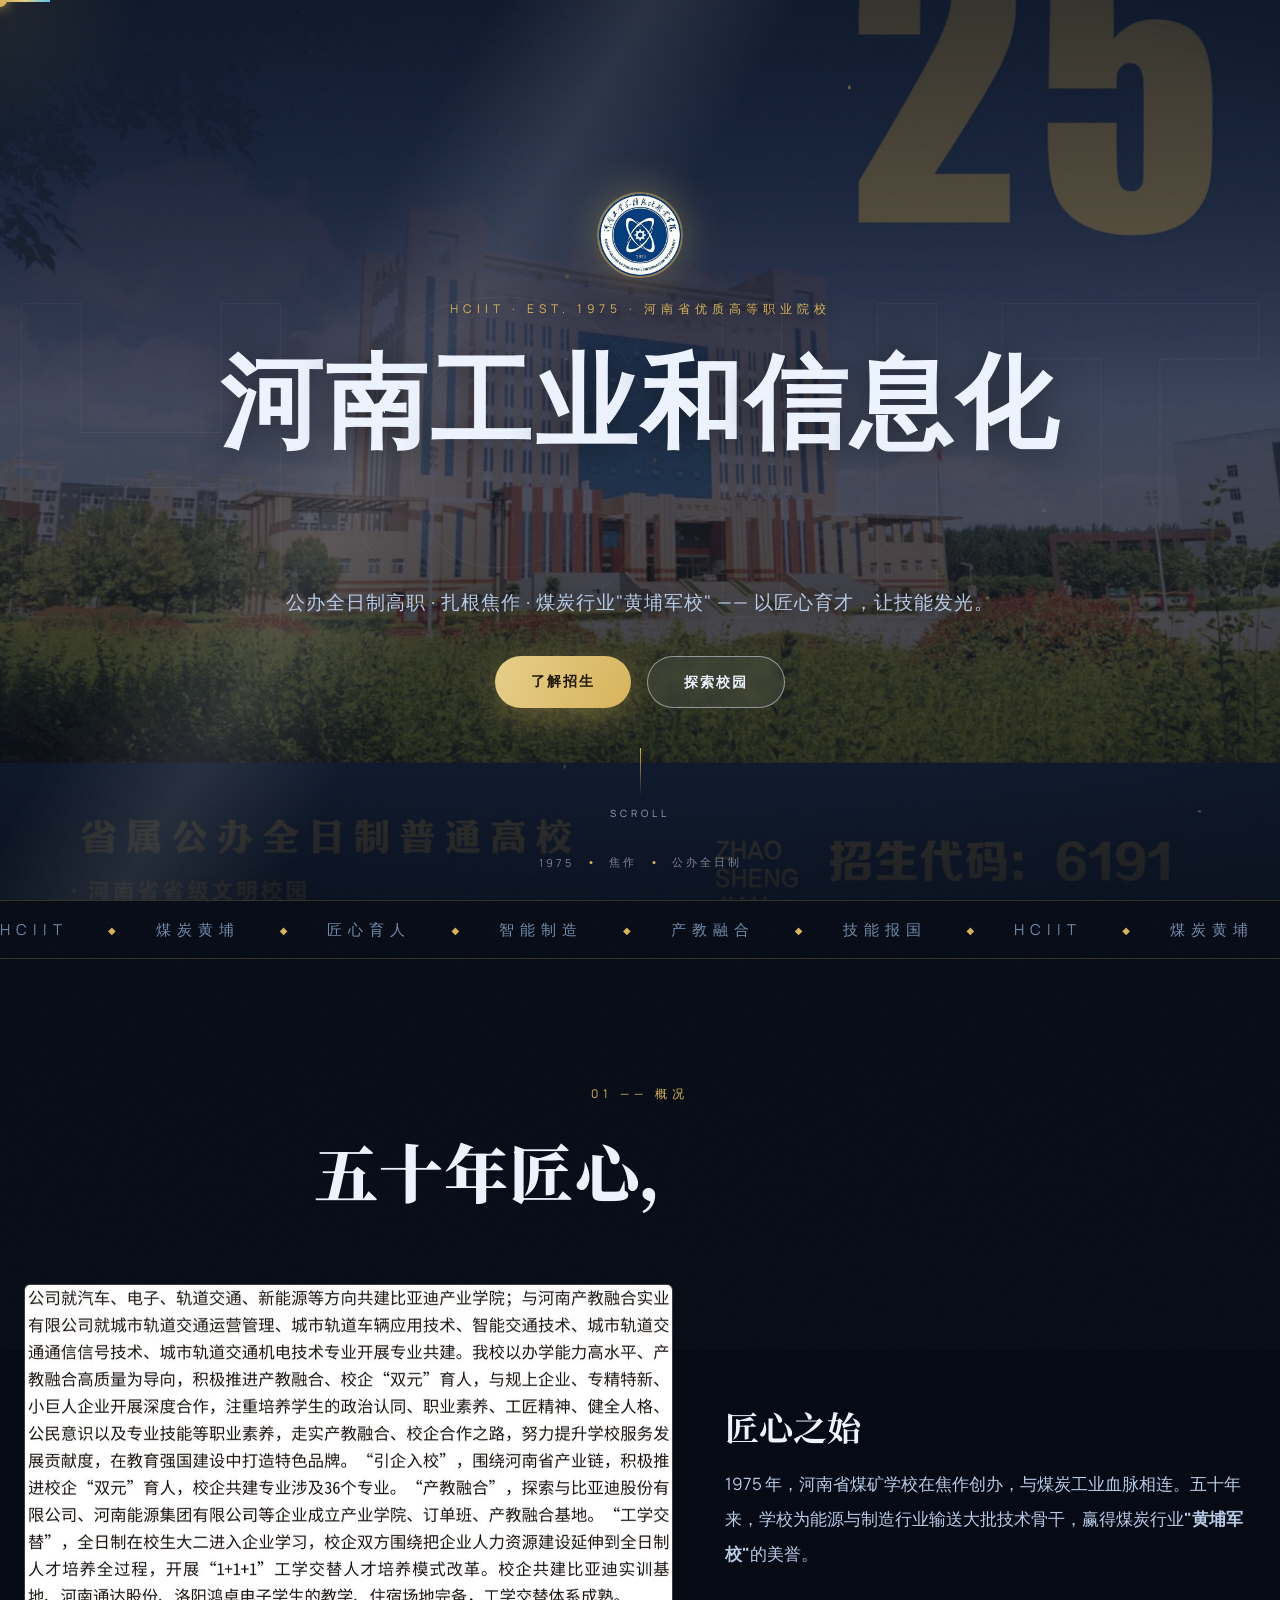
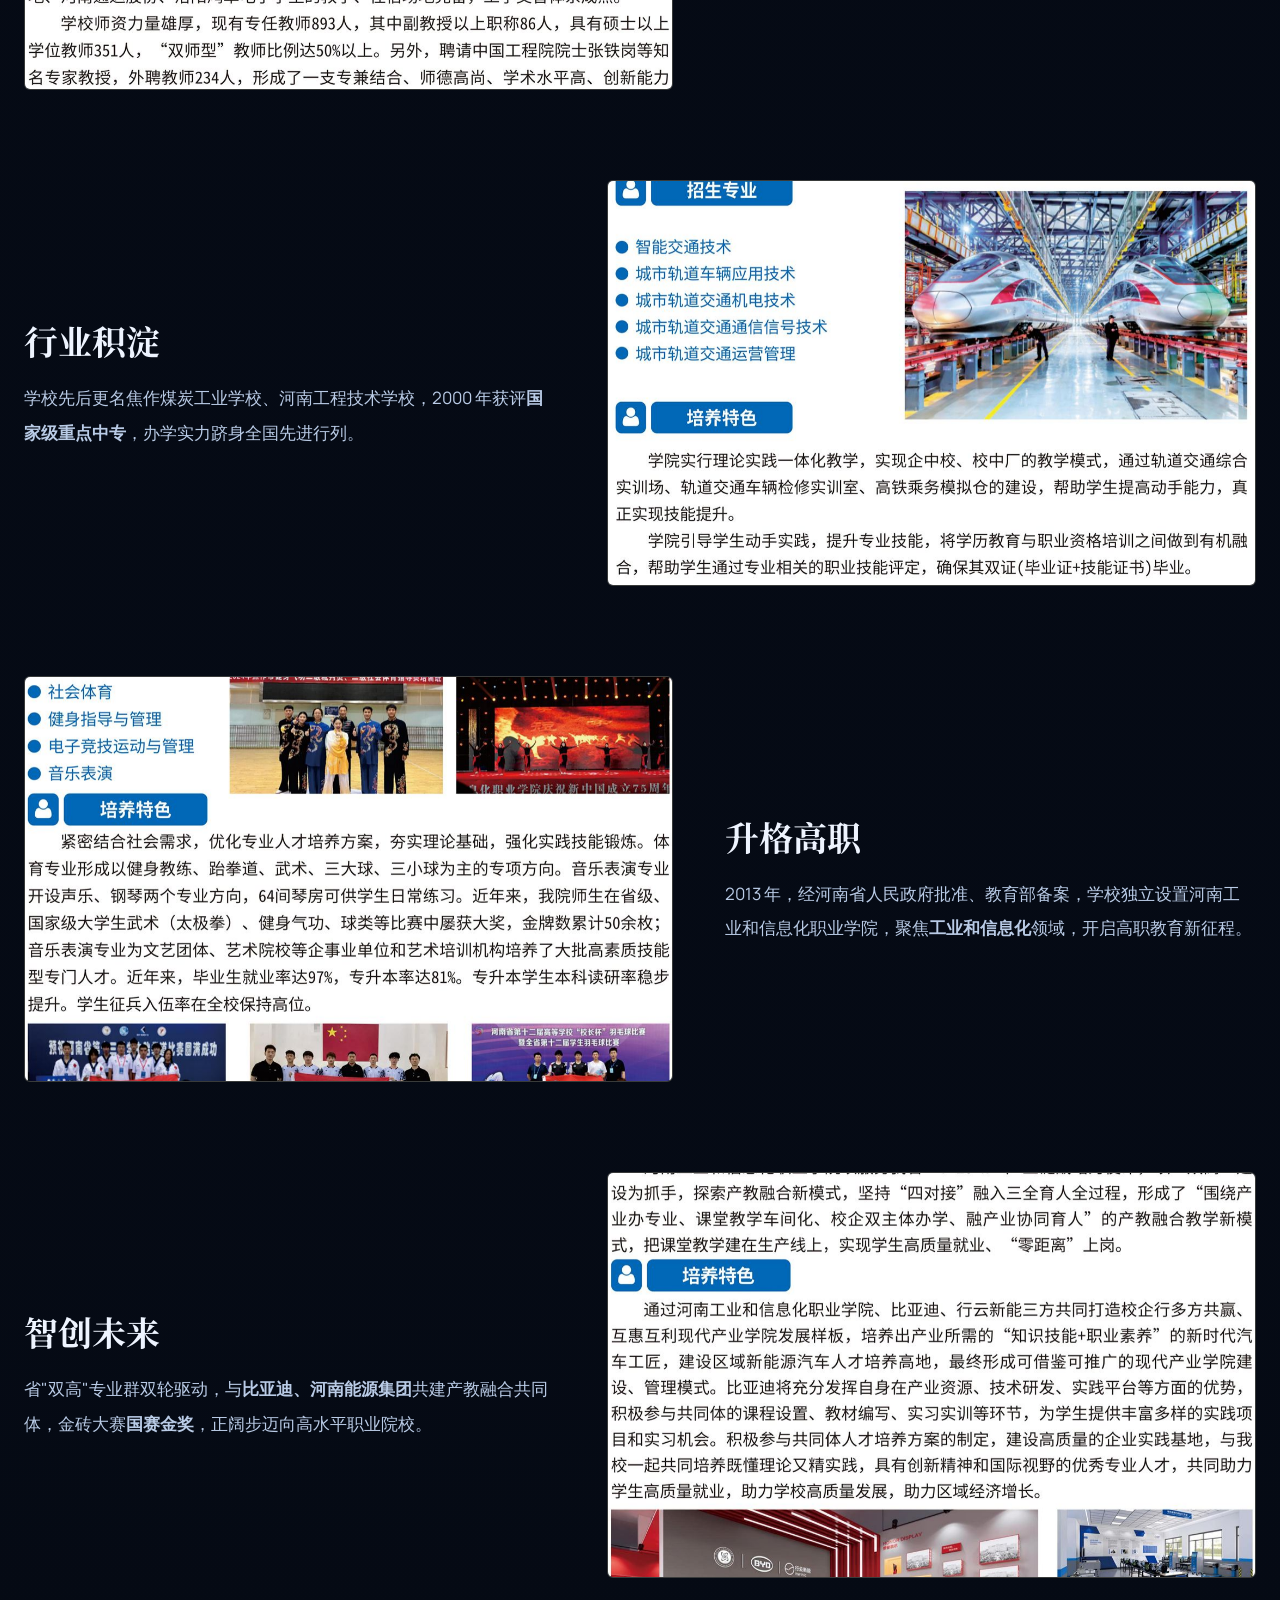
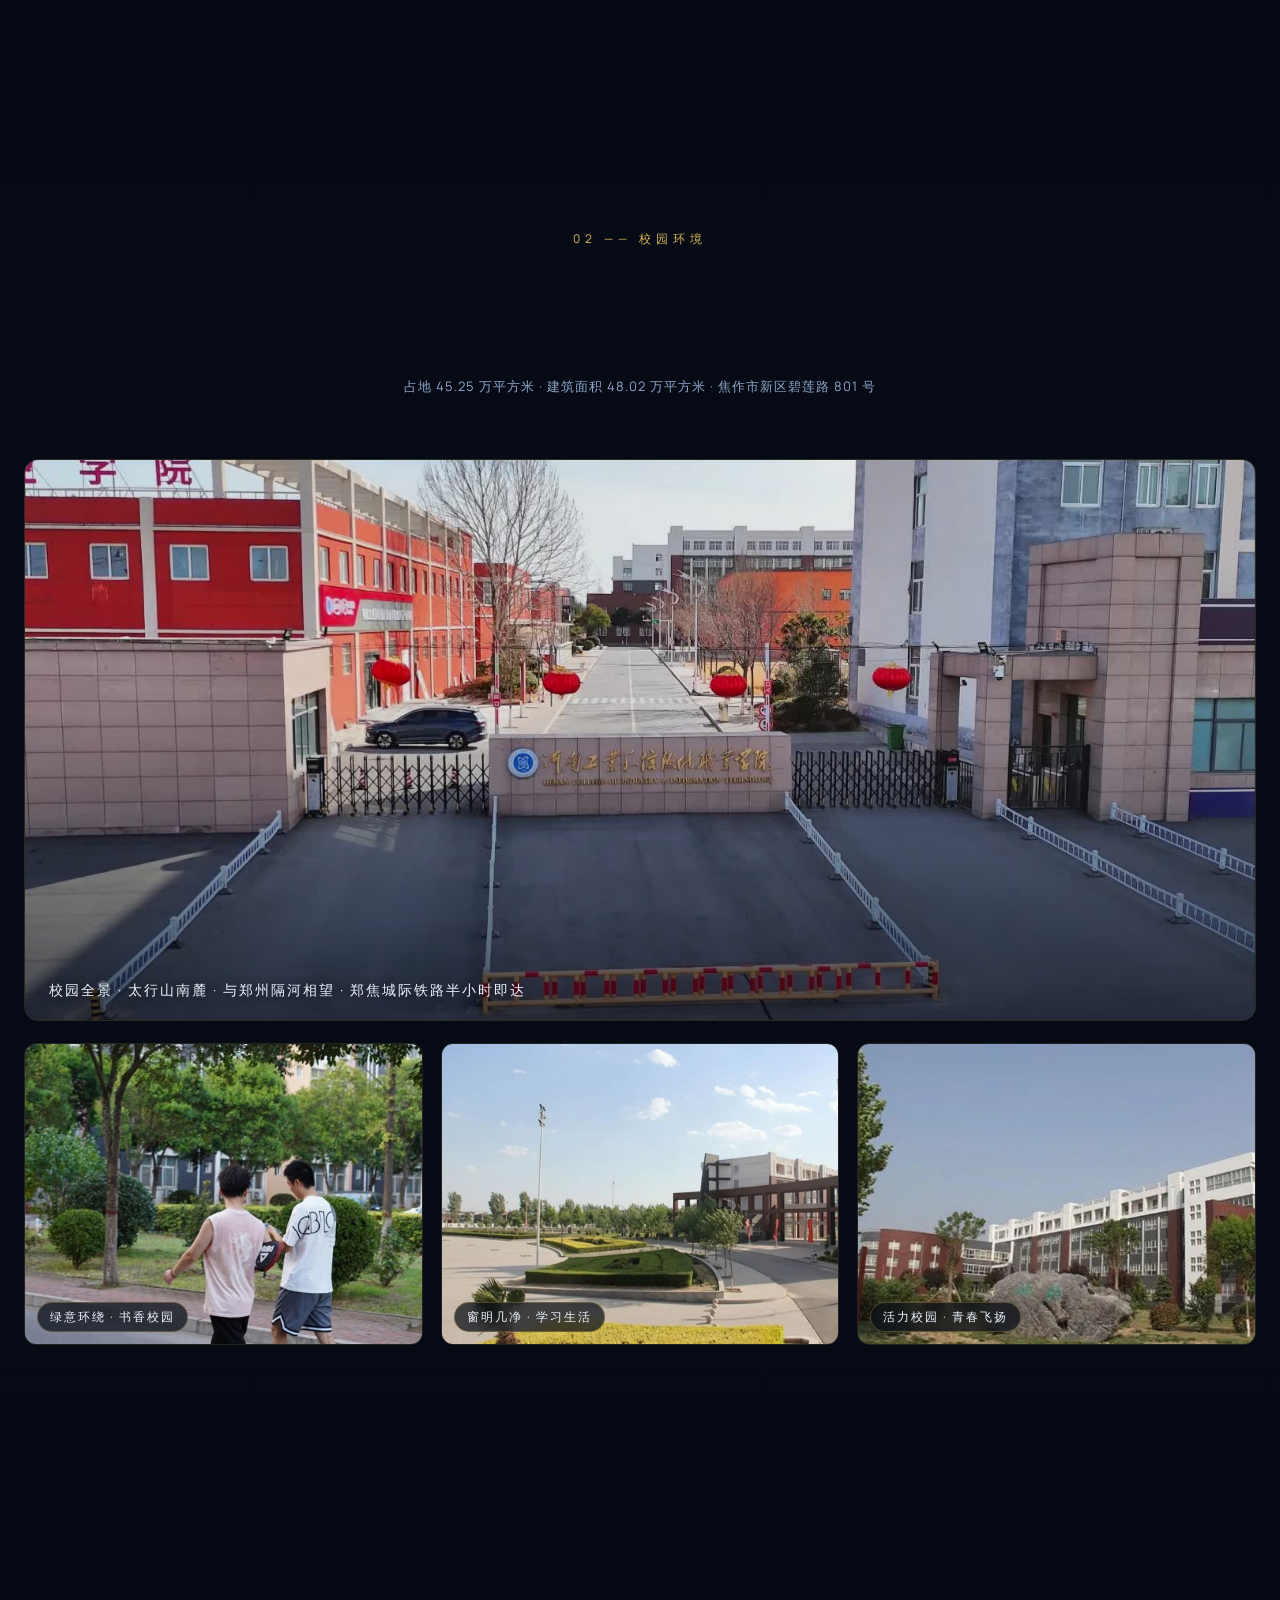
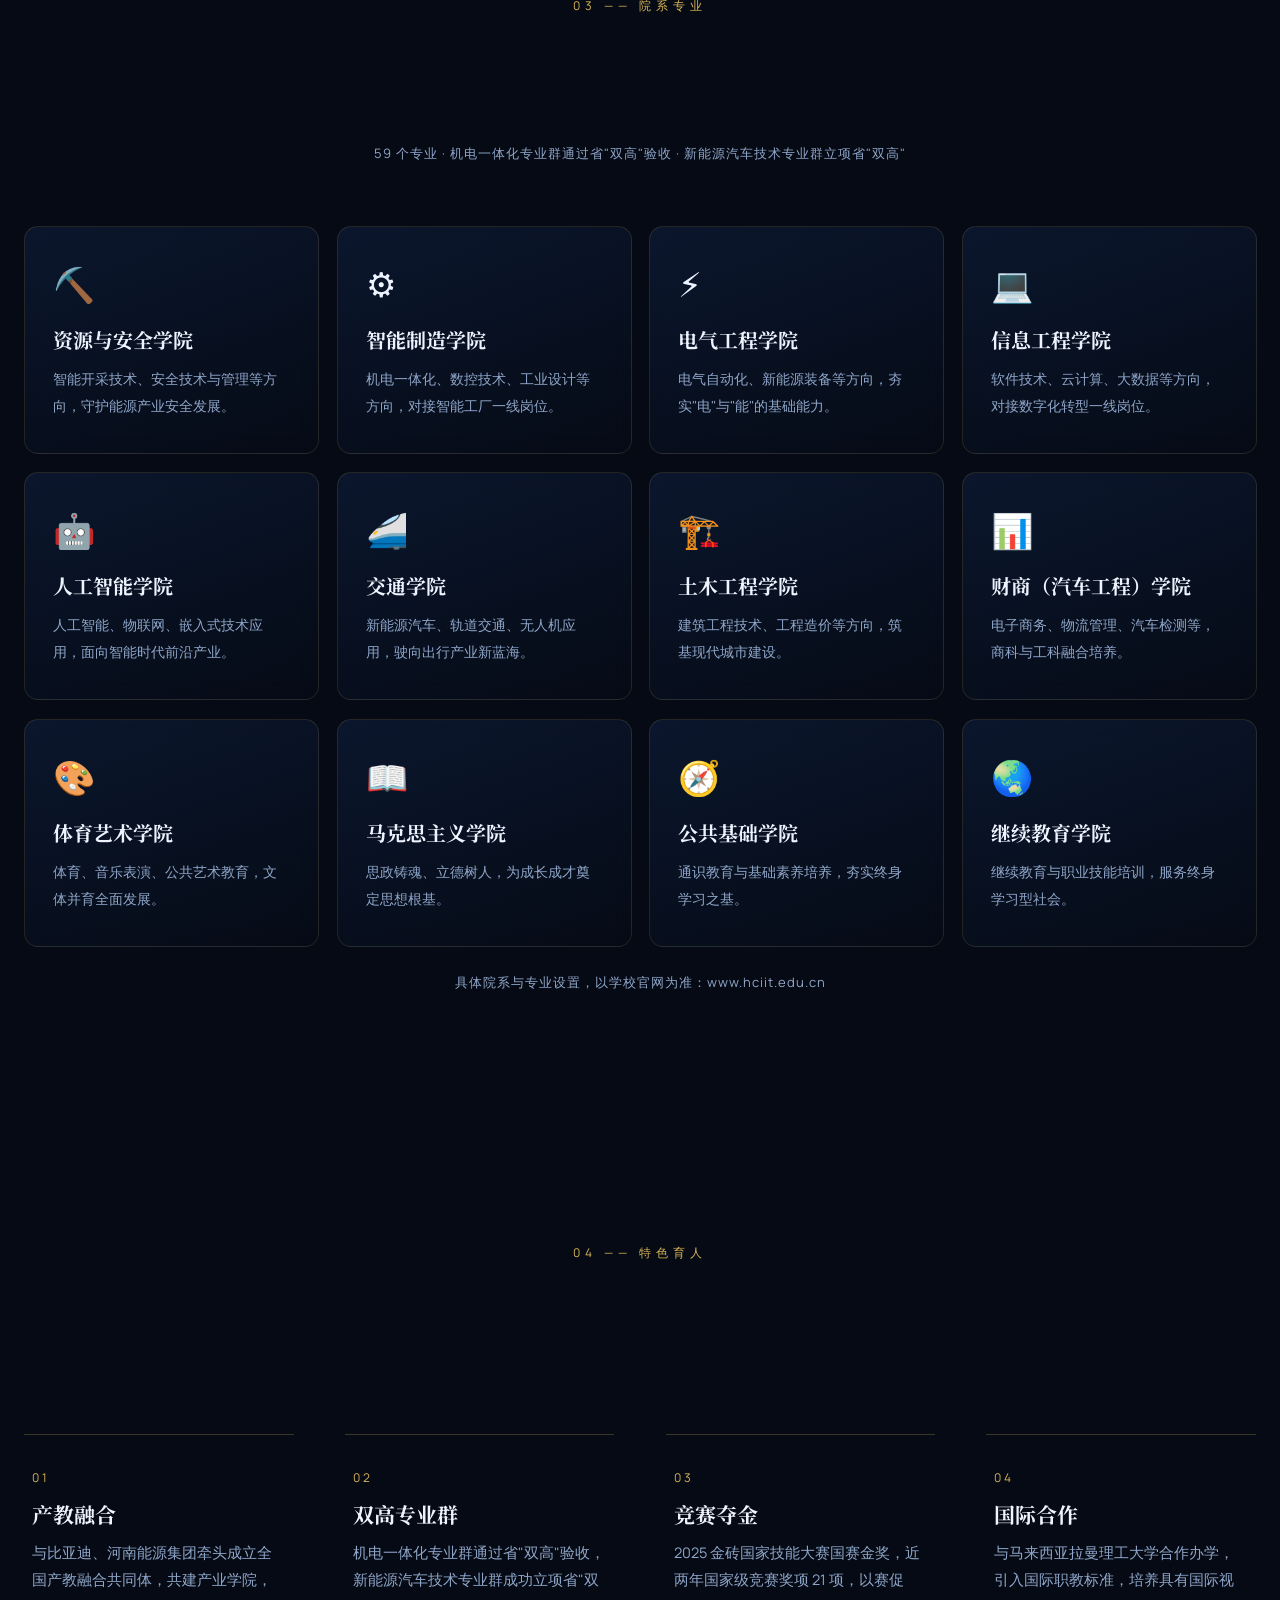
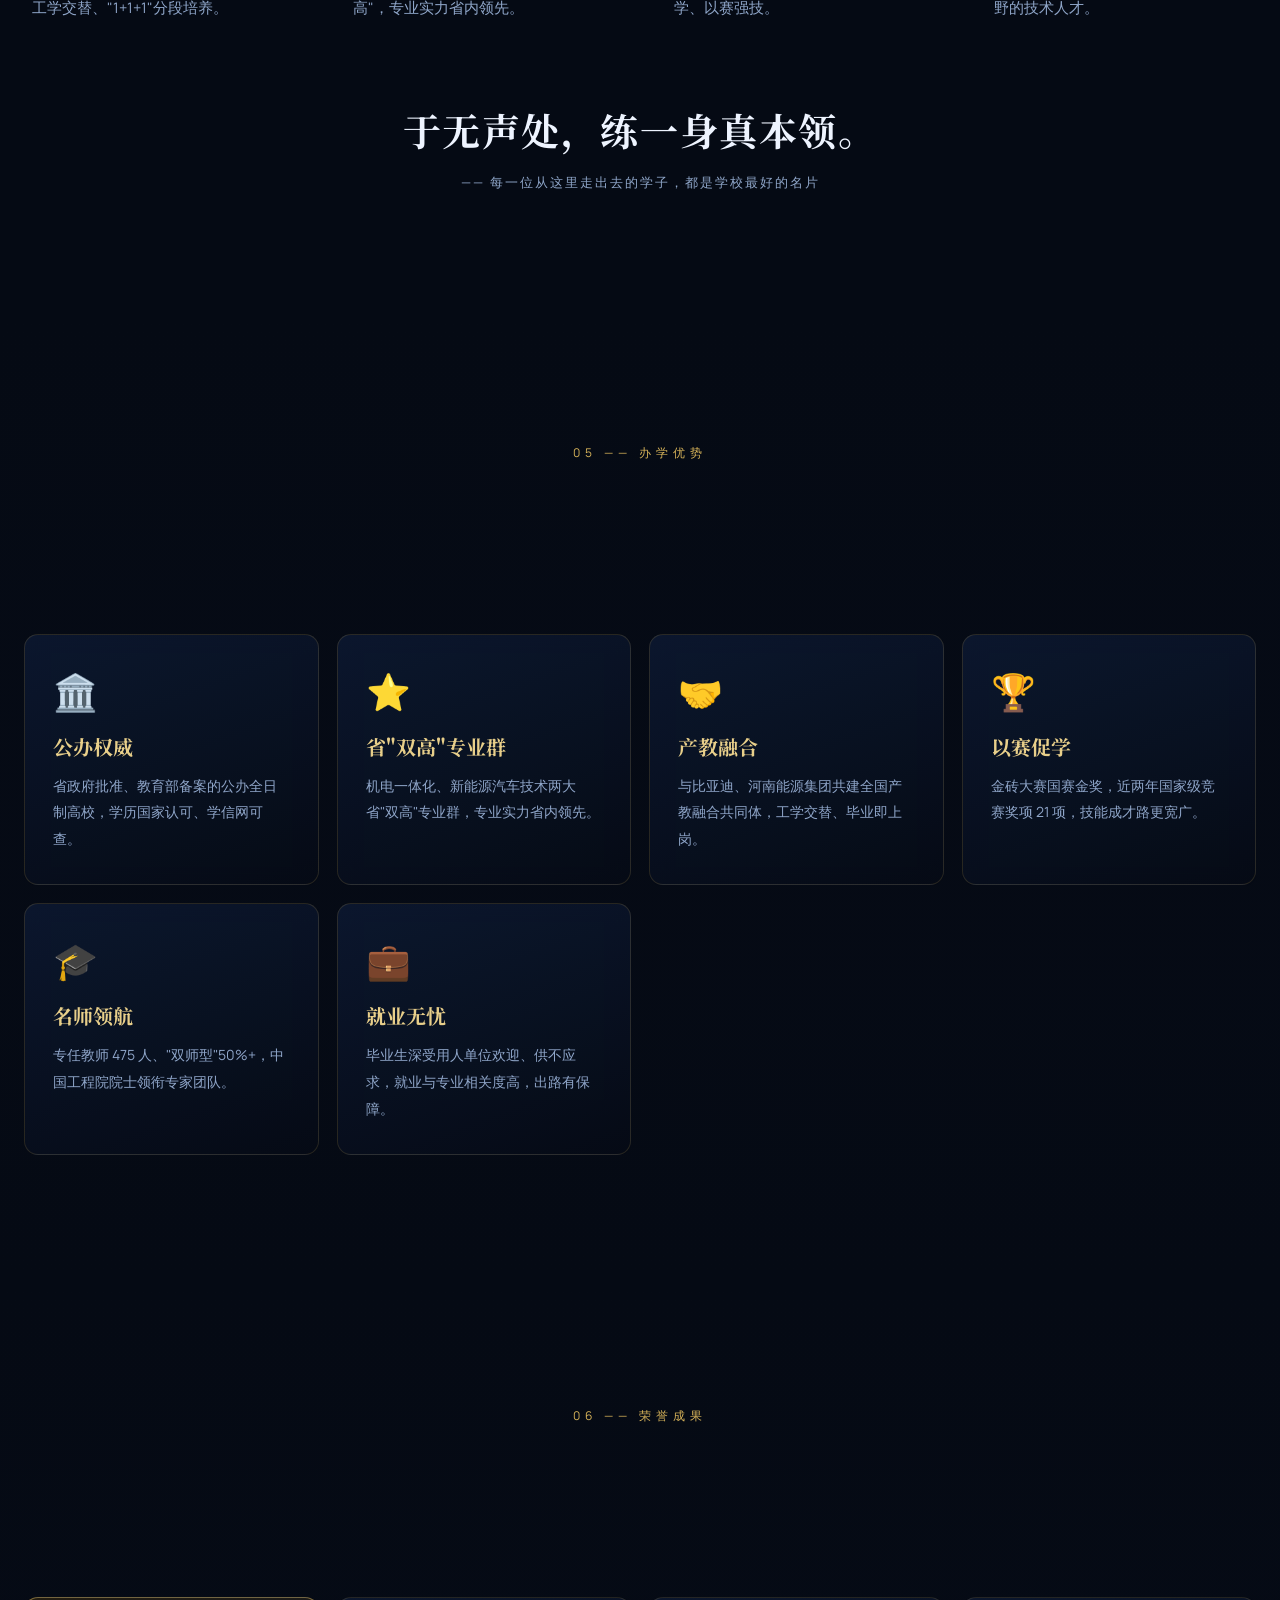
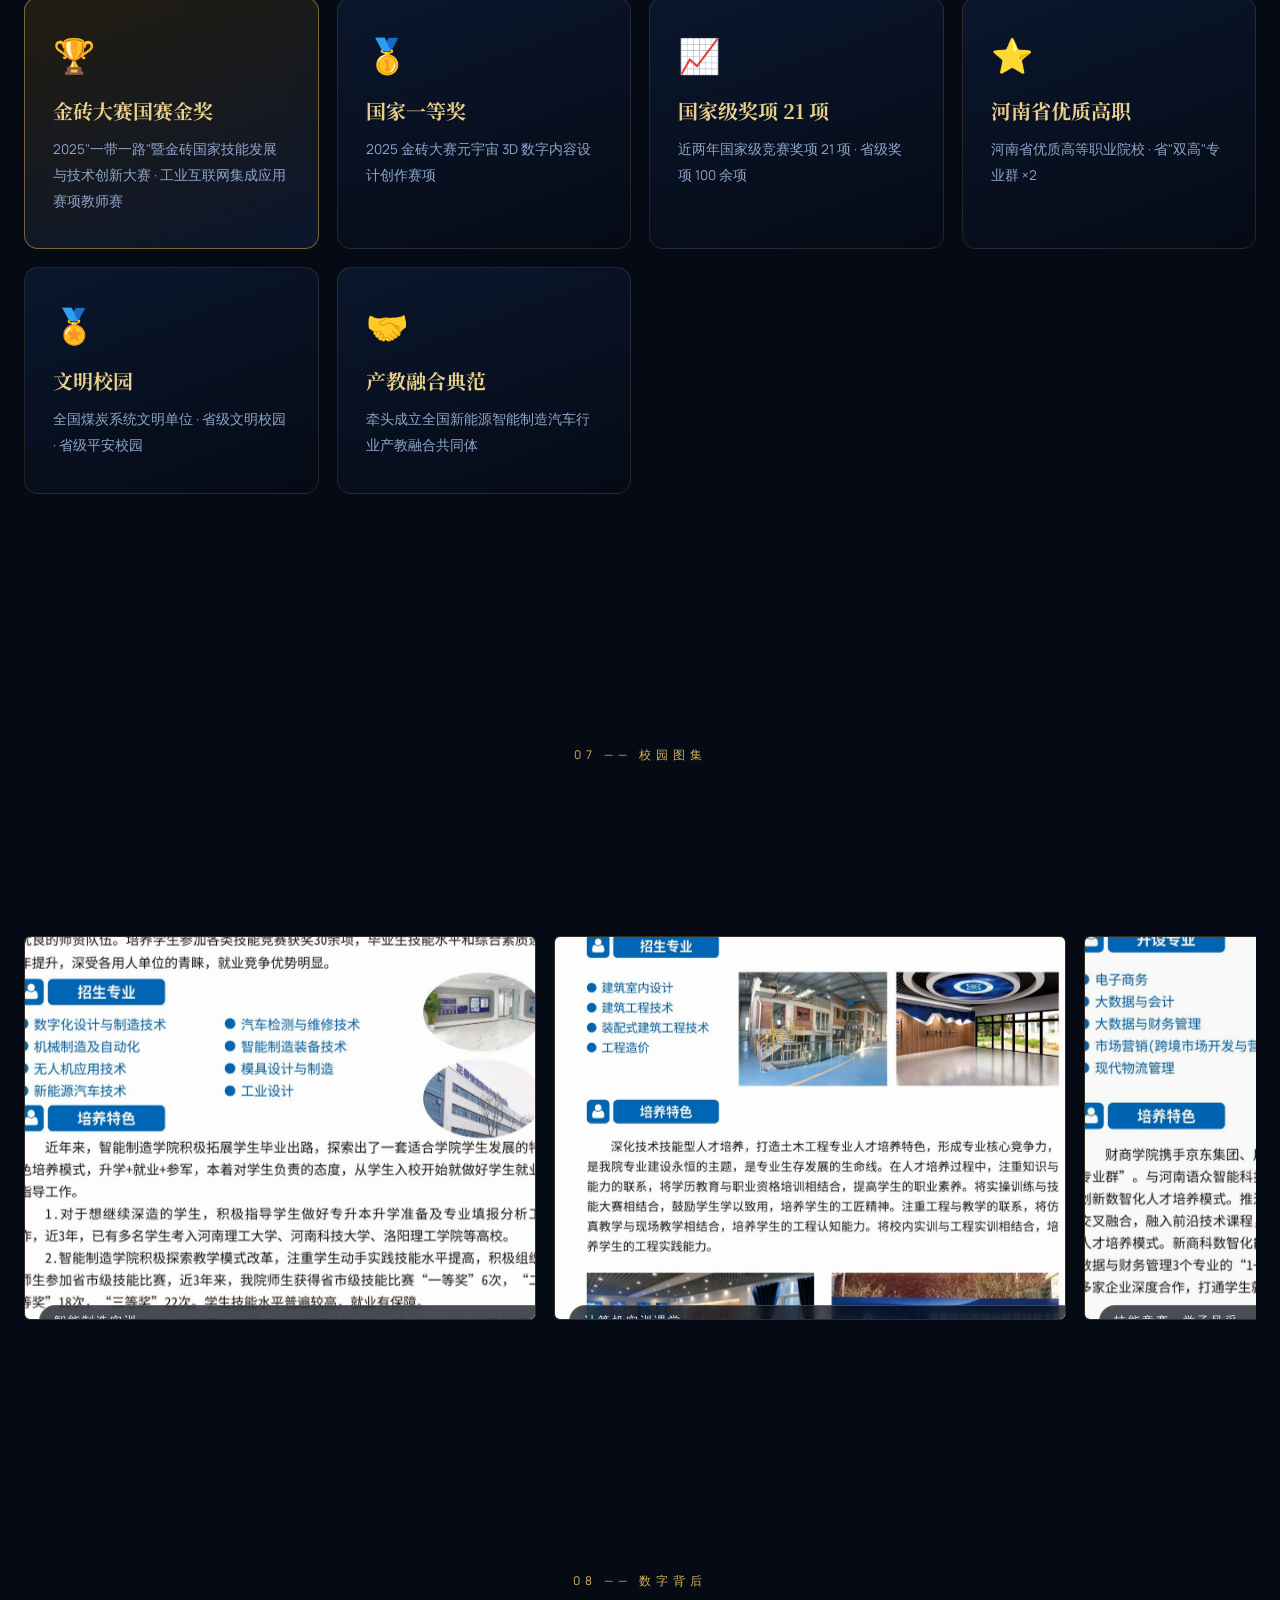
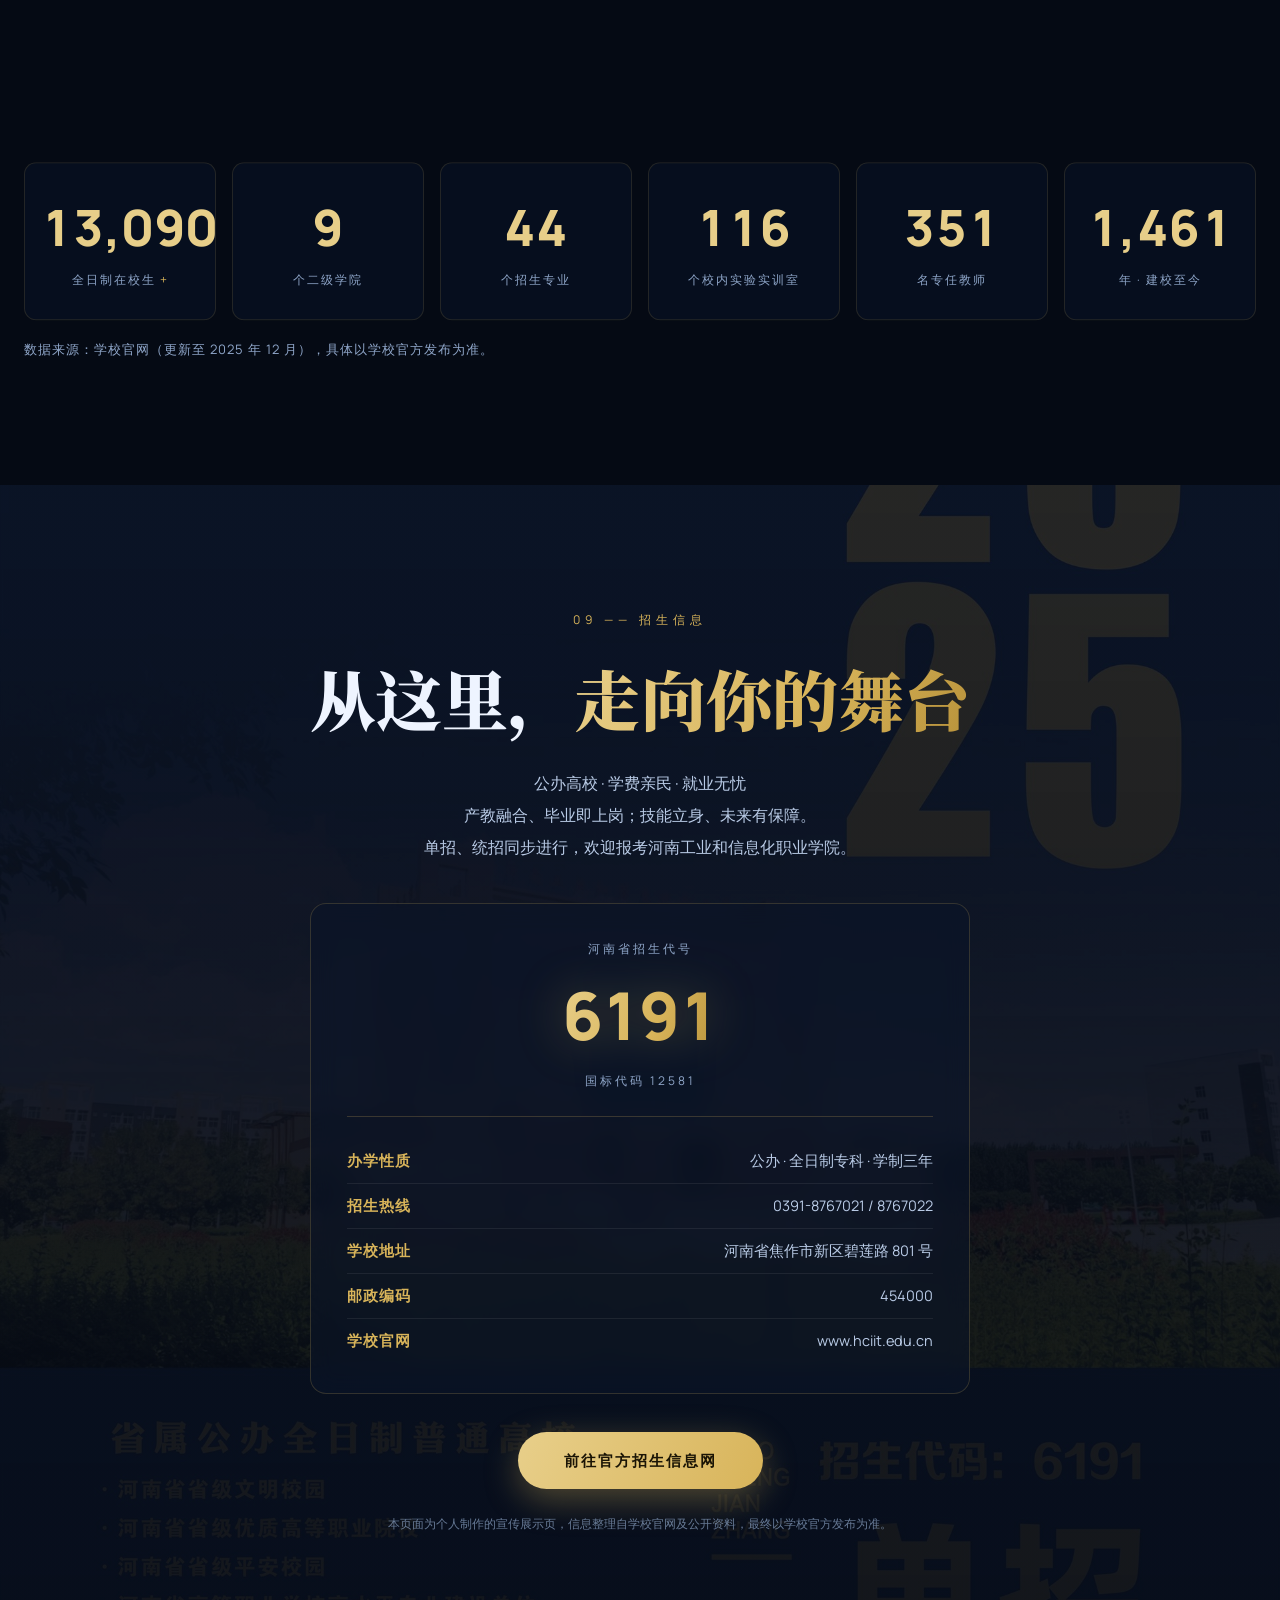
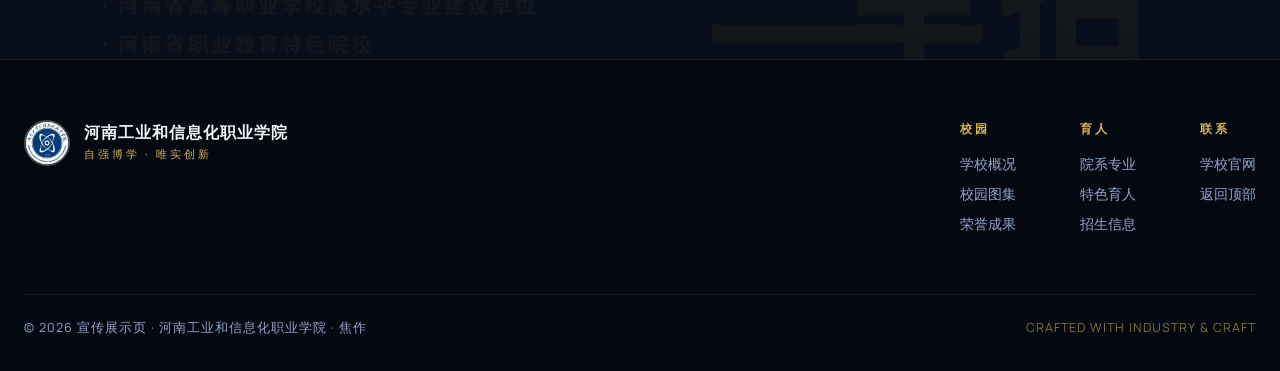
<file: index.html>
<!DOCTYPE html>
<html lang="zh-CN">
<head>
<meta charset="UTF-8">
<meta name="viewport" content="width=device-width, initial-scale=1.0">
<title>河南工业和信息化职业学院 · 匠心育人 智创未来</title>
<meta name="description" content="河南工业和信息化职业学院官方宣传页。公办全日制高等职业院校，1975年建校，坐落于焦作。12个二级学院、59个专业，省双高专业群，产教融合培养大国工匠。">
<link rel="icon" href="assets/img/logo.jpg">
<link rel="preconnect" href="https://fonts.googleapis.com">
<link rel="preconnect" href="https://fonts.gstatic.com" crossorigin>
<link href="https://fonts.googleapis.com/css2?family=Manrope:wght@200;300;400;500&family=Noto+Serif+SC:wght@400;600;700;900&display=swap" rel="stylesheet">
<link rel="stylesheet" href="css/style.css?v=4">
<script>document.documentElement.classList.add("js");</script>
</head>
<body>

<!-- 加载进度条 -->
<div class="progress-bar" id="progressBar" aria-hidden="true"></div>

<!-- 全站光尘 -->
<div class="global-dust" id="globalDust" aria-hidden="true"></div>

<!-- 颗粒质感 -->
<div class="grain" aria-hidden="true"></div>

<!-- 自定义光标 -->
<div class="cursor" id="cursor" aria-hidden="true"><span class="cursor-label">SCROLL</span></div>
<div class="cursor-glow" aria-hidden="true"></div>

<!-- ═══════════ 开场遮罩 ═══════════ -->
<div class="preloader" id="preloader" aria-hidden="true">
  <div class="pre-inner">
    <img class="pre-logo" src="assets/img/logo.jpg" alt="河南工业和信息化职业学院校徽">
    <div class="pre-count" id="preCount">0</div>
    <div class="pre-title" id="preTitle">HCIIT</div>
    <div class="pre-words" id="preWords">匠心育人</div>
    <div class="pre-line"><span class="pre-fill" id="preFill"></span></div>
  </div>
  <div class="pre-curtain pre-curtain-l" id="preCurtainL"></div>
  <div class="pre-curtain pre-curtain-r" id="preCurtainR"></div>
</div>

<!-- ═══════════ 导航 ═══════════ -->
<header class="site-head" id="siteHead">
  <div class="head-inner">
    <a class="brand" href="#top" data-lenis>
      <img class="brand-logo" src="assets/img/logo.jpg" alt="河南工业和信息化职业学院校徽">
      <span class="brand-name">河南工业和信息化职业学院<span class="brand-en">HENAN COLLEGE OF I&amp;IT</span></span>
    </a>
    <nav class="main-nav" aria-label="主导航">
      <a href="#about" data-lenis>学校概况</a>
      <a href="#environment" data-lenis>校园环境</a>
      <a href="#colleges" data-lenis>院系专业</a>
      <a href="#advantages" data-lenis>办学优势</a>
      <a href="#honors" data-lenis>荣誉成果</a>
      <a href="#admission" data-lenis>招生</a>
    </nav>
    <a class="head-cta" href="https://www.hciit.edu.cn/zsxx/" target="_blank" rel="noopener">招生代号 6191</a>
    <button class="nav-toggle" id="navToggle" aria-label="打开菜单" aria-expanded="false"><span></span><span></span></button>
  </div>
</header>

<main id="top">

<!-- ═══════════ HERO ═══════════ -->
<section class="hero" id="hero">
  <div class="hero-media" id="heroMedia">
    <div class="hero-slides" id="heroSlides">
      <div class="hero-slide is-on" data-slide="0">
        <div class="hero-img-wrap"><img class="hero-img" src="assets/img/01-hero-mainbuilding.jpg" alt="河南工业和信息化职业学院主教学楼"></div>
      </div>
      <div class="hero-slide" data-slide="1">
        <div class="hero-img-wrap"><img class="hero-img" src="assets/img/05-campus-building.jpg" alt="河南工业和信息化职业学院校园建筑"></div>
      </div>
      <div class="hero-slide" data-slide="2">
        <div class="hero-img-wrap"><img class="hero-img" src="assets/img/06-playground.jpg" alt="河南工业和信息化职业学院操场"></div>
      </div>
    </div>
    <div class="hero-shade"></div>
    <div class="hero-vignette"></div>
    <div class="hero-sweep" aria-hidden="true"></div>
    <div class="hero-dust" aria-hidden="true"></div>
  </div>

  <div class="hero-watermark" id="heroWm" aria-hidden="true"><span>HCIIT</span></div>

  <div class="hero-content" id="heroContent">
    <img class="hero-logo" src="assets/img/logo.jpg" alt="河南工业和信息化职业学院校徽">
    <p class="eyebrow hero-eyebrow">HCIIT · EST. 1975 · 河南省优质高等职业院校</p>
    <h1 class="hero-title" id="heroTitle">
      <span class="ht-line">河南工业和信息化</span>
      <span class="ht-line gold-text">职业学院</span>
    </h1>
    <p class="hero-sub">公办全日制高职 · 扎根焦作 · 煤炭行业"黄埔军校" —— 以匠心育才，让技能发光。</p>
    <div class="hero-actions">
      <a class="btn btn-gold magnetic" href="#admission" data-lenis>了解招生</a>
      <a class="btn btn-ghost magnetic" href="#about" data-lenis>探索校园</a>
    </div>
  </div>

  <div class="hero-meta" aria-hidden="true">
    <span>1975</span><span class="dot"></span><span>焦作</span><span class="dot"></span><span>公办全日制</span>
  </div>

  <a class="scroll-cue" href="#about" data-lenis aria-label="向下滚动">
    <span class="cue-line"></span>
    <span class="cue-text">SCROLL</span>
  </a>
</section>

<!-- ═══════════ 无限跑马灯 ═══════════ -->
<div class="marquee" aria-hidden="true">
  <div class="marquee-track">
    <span class="mq-item">HCIIT</span><span class="mq-dot">◆</span>
    <span class="mq-item">煤炭黄埔</span><span class="mq-dot">◆</span>
    <span class="mq-item">匠心育人</span><span class="mq-dot">◆</span>
    <span class="mq-item">智能制造</span><span class="mq-dot">◆</span>
    <span class="mq-item">产教融合</span><span class="mq-dot">◆</span>
    <span class="mq-item">技能报国</span><span class="mq-dot">◆</span>
    <span class="mq-item">HCIIT</span><span class="mq-dot">◆</span>
    <span class="mq-item">煤炭黄埔</span><span class="mq-dot">◆</span>
    <span class="mq-item">匠心育人</span><span class="mq-dot">◆</span>
    <span class="mq-item">智能制造</span><span class="mq-dot">◆</span>
    <span class="mq-item">产教融合</span><span class="mq-dot">◆</span>
    <span class="mq-item">技能报国</span><span class="mq-dot">◆</span>
  </div>
</div>

<!-- ═══════════ 学校概况 ═══════════ -->
<section class="section story" id="about">
  <div class="story-inner container">
    <div class="story-head">
      <p class="eyebrow">01 —— 概况</p>
      <h2 class="story-title" data-parallax-title>五十年匠心，<span class="gold-text">一脉相承</span></h2>
    </div>
    <div class="story-body">
      <article class="story-block">
        <figure class="story-figure">
          <img src="assets/img/02-classroom.jpg" alt="河南工业和信息化职业学院教学楼与教室">
          <span class="sb-year">1975</span>
        </figure>
        <div class="story-copy">
          <h3>匠心之始</h3>
          <p>1975 年，河南省煤矿学校在焦作创办，与煤炭工业血脉相连。五十年来，学校为能源与制造行业输送大批技术骨干，赢得煤炭行业<b>"黄埔军校"</b>的美誉。</p>
        </div>
      </article>
      <article class="story-block">
        <figure class="story-figure">
          <img src="assets/img/08-campus-event.jpg" alt="河南工业和信息化职业学院校园活动">
          <span class="sb-year">2000</span>
        </figure>
        <div class="story-copy">
          <h3>行业积淀</h3>
          <p>学校先后更名焦作煤炭工业学校、河南工程技术学校，2000 年获评<b>国家级重点中专</b>，办学实力跻身全国先进行列。</p>
        </div>
      </article>
      <article class="story-block">
        <figure class="story-figure">
          <img src="assets/img/09-tech-lab.jpg" alt="河南工业和信息化职业学院实训">
          <span class="sb-year">2013</span>
        </figure>
        <div class="story-copy">
          <h3>升格高职</h3>
          <p>2013 年，经河南省人民政府批准、教育部备案，学校独立设置河南工业和信息化职业学院，聚焦<b>工业和信息化</b>领域，开启高职教育新征程。</p>
        </div>
      </article>
      <article class="story-block">
        <figure class="story-figure">
          <img src="assets/img/03-nev-lab.jpg" alt="比亚迪产业学院新能源汽车实训中心">
          <span class="sb-year">2025 · 今天</span>
        </figure>
        <div class="story-copy">
          <h3>智创未来</h3>
          <p>省"双高"专业群双轮驱动，与<b>比亚迪、河南能源集团</b>共建产教融合共同体，金砖大赛<b>国赛金奖</b>，正阔步迈向高水平职业院校。</p>
        </div>
      </article>
    </div>
  </div>
</section>

<!-- ═══════════ 校园环境 ═══════════ -->
<section class="section campus-env" id="environment">
  <div class="container">
    <header class="section-head center">
      <p class="eyebrow">02 —— 校园环境</p>
      <h2>科技与绿意交织的 <span class="gold-text">匠心校园</span></h2>
      <p class="specs-note">占地 45.25 万平方米 · 建筑面积 48.02 万平方米 · 焦作市新区碧莲路 801 号</p>
    </header>
    <figure class="pano">
      <img src="assets/img/campus-pano.jpg" alt="河南工业和信息化职业学院校园全景">
      <figcaption>校园全景 · 太行山南麓 · 与郑州隔河相望 · 郑焦城际铁路半小时即达</figcaption>
    </figure>
    <div class="env-grid">
      <figure><img src="assets/img/env-01.jpg" alt="绿意环绕的校园"><figcaption>绿意环绕 · 书香校园</figcaption></figure>
      <figure><img src="assets/img/env-02.jpg" alt="校园学习生活"><figcaption>窗明几净 · 学习生活</figcaption></figure>
      <figure><img src="assets/img/env-03.jpg" alt="活力校园"><figcaption>活力校园 · 青春飞扬</figcaption></figure>
    </div>
  </div>
</section>

<!-- ═══════════ 院系专业 ═══════════ -->
<section class="section colleges" id="colleges">
  <div class="container">
    <header class="section-head center">
      <p class="eyebrow">03 —— 院系专业</p>
      <h2>面向产业，<span class="gold-text">12 大学院任你选择</span></h2>
      <p class="specs-note">59 个专业 · 机电一体化专业群通过省"双高"验收 · 新能源汽车技术专业群立项省"双高"</p>
    </header>
    <div class="model-grid">
      <article class="model-card tilt">
        <div class="model-info">
          <span class="model-ico">⛏️</span>
          <h3>资源与安全学院</h3>
          <p>智能开采技术、安全技术与管理等方向，守护能源产业安全发展。</p>
        </div>
      </article>
      <article class="model-card tilt">
        <div class="model-info">
          <span class="model-ico">⚙️</span>
          <h3>智能制造学院</h3>
          <p>机电一体化、数控技术、工业设计等方向，对接智能工厂一线岗位。</p>
        </div>
      </article>
      <article class="model-card tilt">
        <div class="model-info">
          <span class="model-ico">⚡</span>
          <h3>电气工程学院</h3>
          <p>电气自动化、新能源装备等方向，夯实"电"与"能"的基础能力。</p>
        </div>
      </article>
      <article class="model-card tilt">
        <div class="model-info">
          <span class="model-ico">💻</span>
          <h3>信息工程学院</h3>
          <p>软件技术、云计算、大数据等方向，对接数字化转型一线岗位。</p>
        </div>
      </article>
      <article class="model-card tilt">
        <div class="model-info">
          <span class="model-ico">🤖</span>
          <h3>人工智能学院</h3>
          <p>人工智能、物联网、嵌入式技术应用，面向智能时代前沿产业。</p>
        </div>
      </article>
      <article class="model-card tilt">
        <div class="model-info">
          <span class="model-ico">🚄</span>
          <h3>交通学院</h3>
          <p>新能源汽车、轨道交通、无人机应用，驶向出行产业新蓝海。</p>
        </div>
      </article>
      <article class="model-card tilt">
        <div class="model-info">
          <span class="model-ico">🏗️</span>
          <h3>土木工程学院</h3>
          <p>建筑工程技术、工程造价等方向，筑基现代城市建设。</p>
        </div>
      </article>
      <article class="model-card tilt">
        <div class="model-info">
          <span class="model-ico">📊</span>
          <h3>财商（汽车工程）学院</h3>
          <p>电子商务、物流管理、汽车检测等，商科与工科融合培养。</p>
        </div>
      </article>
      <article class="model-card tilt">
        <div class="model-info">
          <span class="model-ico">🎨</span>
          <h3>体育艺术学院</h3>
          <p>体育、音乐表演、公共艺术教育，文体并育全面发展。</p>
        </div>
      </article>
      <article class="model-card tilt">
        <div class="model-info">
          <span class="model-ico">📖</span>
          <h3>马克思主义学院</h3>
          <p>思政铸魂、立德树人，为成长成才奠定思想根基。</p>
        </div>
      </article>
      <article class="model-card tilt">
        <div class="model-info">
          <span class="model-ico">🧭</span>
          <h3>公共基础学院</h3>
          <p>通识教育与基础素养培养，夯实终身学习之基。</p>
        </div>
      </article>
      <article class="model-card tilt">
        <div class="model-info">
          <span class="model-ico">🌏</span>
          <h3>继续教育学院</h3>
          <p>继续教育与职业技能培训，服务终身学习型社会。</p>
        </div>
      </article>
    </div>
    <p class="specs-note" style="text-align:center;margin-top:26px">具体院系与专业设置，以学校官网为准：www.hciit.edu.cn</p>
  </div>
</section>

<!-- ═══════════ 特色育人 ═══════════ -->
<section class="section features" id="features">
  <div class="container">
    <header class="section-head center">
      <p class="eyebrow">04 —— 特色育人</p>
      <h2>把课堂搬进车间，<span class="gold-text">把技能练成本领</span></h2>
    </header>
    <div class="cabin-grid">
      <div class="feature-cell">
        <span class="f-num">01</span>
        <h4>产教融合</h4>
        <p>与比亚迪、河南能源集团牵头成立全国产教融合共同体，共建产业学院，工学交替、"1+1+1"分段培养。</p>
      </div>
      <div class="feature-cell">
        <span class="f-num">02</span>
        <h4>双高专业群</h4>
        <p>机电一体化专业群通过省"双高"验收，新能源汽车技术专业群成功立项省"双高"，专业实力省内领先。</p>
      </div>
      <div class="feature-cell">
        <span class="f-num">03</span>
        <h4>竞赛夺金</h4>
        <p>2025 金砖国家技能大赛国赛金奖，近两年国家级竞赛奖项 21 项，以赛促学、以赛强技。</p>
      </div>
      <div class="feature-cell">
        <span class="f-num">04</span>
        <h4>国际合作</h4>
        <p>与马来西亚拉曼理工大学合作办学，引入国际职教标准，培养具有国际视野的技术人才。</p>
      </div>
    </div>
    <blockquote class="cabin-quote">
      <p>于无声处，练一身真本领。</p>
      <cite>—— 每一位从这里走出去的学子，都是学校最好的名片</cite>
    </blockquote>
  </div>
</section>

<!-- ═══════════ 办学优势 ═══════════ -->
<section class="section advantages" id="advantages">
  <div class="container">
    <header class="section-head center">
      <p class="eyebrow">05 —— 办学优势</p>
      <h2>为什么选择 <span class="gold-text">这里</span></h2>
    </header>
    <div class="adv-grid">
      <div class="adv-card"><span class="adv-ico">🏛️</span><h3>公办权威</h3><p>省政府批准、教育部备案的公办全日制高校，学历国家认可、学信网可查。</p></div>
      <div class="adv-card"><span class="adv-ico">⭐</span><h3>省"双高"专业群</h3><p>机电一体化、新能源汽车技术两大省"双高"专业群，专业实力省内领先。</p></div>
      <div class="adv-card"><span class="adv-ico">🤝</span><h3>产教融合</h3><p>与比亚迪、河南能源集团共建全国产教融合共同体，工学交替、毕业即上岗。</p></div>
      <div class="adv-card"><span class="adv-ico">🏆</span><h3>以赛促学</h3><p>金砖大赛国赛金奖，近两年国家级竞赛奖项 21 项，技能成才路更宽广。</p></div>
      <div class="adv-card"><span class="adv-ico">🎓</span><h3>名师领航</h3><p>专任教师 475 人、"双师型"50%+，中国工程院院士领衔专家团队。</p></div>
      <div class="adv-card"><span class="adv-ico">💼</span><h3>就业无忧</h3><p>毕业生深受用人单位欢迎、供不应求，就业与专业相关度高，出路有保障。</p></div>
    </div>
  </div>
</section>

<!-- ═══════════ 荣誉成果 ═══════════ -->
<section class="section honors" id="honors">
  <div class="container">
    <header class="section-head center">
      <p class="eyebrow">06 —— 荣誉成果</p>
      <h2>实力，<span class="gold-text">用成绩说话</span></h2>
    </header>
    <div class="honor-grid">
      <div class="honor-card h-gold">
        <div class="h-icon">🏆</div>
        <h3>金砖大赛国赛金奖</h3>
        <p>2025"一带一路"暨金砖国家技能发展与技术创新大赛 · 工业互联网集成应用赛项教师赛</p>
      </div>
      <div class="honor-card">
        <div class="h-icon">🥇</div>
        <h3>国家一等奖</h3>
        <p>2025 金砖大赛元宇宙 3D 数字内容设计创作赛项</p>
      </div>
      <div class="honor-card">
        <div class="h-icon">📈</div>
        <h3>国家级奖项 21 项</h3>
        <p>近两年国家级竞赛奖项 21 项 · 省级奖项 100 余项</p>
      </div>
      <div class="honor-card">
        <div class="h-icon">⭐</div>
        <h3>河南省优质高职</h3>
        <p>河南省优质高等职业院校 · 省"双高"专业群 ×2</p>
      </div>
      <div class="honor-card">
        <div class="h-icon">🏅</div>
        <h3>文明校园</h3>
        <p>全国煤炭系统文明单位 · 省级文明校园 · 省级平安校园</p>
      </div>
      <div class="honor-card">
        <div class="h-icon">🤝</div>
        <h3>产教融合典范</h3>
        <p>牵头成立全国新能源智能制造汽车行业产教融合共同体</p>
      </div>
    </div>
  </div>
</section>

<!-- ═══════════ 校园图集 ═══════════ -->
<section class="section campus" id="campus">
  <div class="container">
    <header class="section-head center">
      <p class="eyebrow">07 —— 校园图集</p>
      <h2>这里的四季，<span class="gold-text">等你来写</span></h2>
    </header>
    <div class="gallery" id="gallery">
      <div class="gallery-track" id="galleryTrack">
        <figure class="g-card"><img src="assets/img/04-smart-lab.jpg" alt="智能制造实训"><figcaption>智能制造实训</figcaption></figure>
        <figure class="g-card"><img src="assets/img/07-computer-lab.jpg" alt="计算机实训"><figcaption>计算机实训课堂</figcaption></figure>
        <figure class="g-card"><img src="assets/img/10-student-activity.jpg" alt="学生风采"><figcaption>技能竞赛 · 学子风采</figcaption></figure>
        <figure class="g-card"><img src="assets/img/03-nev-lab.jpg" alt="新能源汽车实训"><figcaption>新能源汽车实训</figcaption></figure>
        <figure class="g-card"><img src="assets/img/05-campus-building.jpg" alt="校园风貌"><figcaption>校园风貌</figcaption></figure>
        <figure class="g-card"><img src="assets/img/08-campus-event.jpg" alt="校园活动"><figcaption>多彩校园活动</figcaption></figure>
      </div>
    </div>
  </div>
</section>

<!-- ═══════════ 数字背后 ═══════════ -->
<section class="section specs" id="specs">
  <div class="container">
    <header class="section-head center">
      <p class="eyebrow">08 —— 数字背后</p>
      <h2>数字之下，是岁月的力量</h2>
    </header>
    <div class="spec-grid" id="specGrid">
      <div class="spec-cell"><span class="spec-value" data-count="17700">0</span><span class="spec-unit">全日制在校生 <i>+</i></span></div>
      <div class="spec-cell"><span class="spec-value" data-count="12">0</span><span class="spec-unit">个二级学院</span></div>
      <div class="spec-cell"><span class="spec-value" data-count="59">0</span><span class="spec-unit">个招生专业</span></div>
      <div class="spec-cell"><span class="spec-value" data-count="157">0</span><span class="spec-unit">个校内实验实训室</span></div>
      <div class="spec-cell"><span class="spec-value" data-count="475">0</span><span class="spec-unit">名专任教师</span></div>
      <div class="spec-cell"><span class="spec-value" data-count="1975">0</span><span class="spec-unit">年 · 建校至今</span></div>
    </div>
    <p class="specs-note">数据来源：学校官网（更新至 2025 年 12 月），具体以学校官方发布为准。</p>
  </div>
</section>

<!-- ═══════════ 招生 ═══════════ -->
<section class="section reserve" id="admission">
  <div class="reserve-bg" aria-hidden="true"><img src="assets/img/01-hero-mainbuilding.jpg" alt=""></div>
  <div class="reserve-veil"></div>
  <div class="container reserve-inner">
    <p class="eyebrow">09 —— 招生信息</p>
    <h2>从这里，<span class="gold-text">走向你的舞台</span></h2>
    <p class="lead">公办高校 · 学费亲民 · 就业无忧<br>产教融合、毕业即上岗；技能立身、未来有保障。<br>单招、统招同步进行，欢迎报考河南工业和信息化职业学院。</p>
    <div class="recruit-card">
      <div class="rc-code"><span class="rc-label">河南省招生代号</span><span class="rc-num">6191</span><span class="rc-label">国标代码 12581</span></div>
      <ul class="recruit-list">
        <li><b>办学性质</b><span>公办 · 全日制专科 · 学制三年</span></li>
        <li><b>招生热线</b><span>0391-8767021 / 8767022</span></li>
        <li><b>学校地址</b><span>河南省焦作市新区碧莲路 801 号</span></li>
        <li><b>邮政编码</b><span>454000</span></li>
        <li><b>学校官网</b><span>www.hciit.edu.cn</span></li>
      </ul>
    </div>
    <a class="btn btn-gold btn-lg magnetic" href="https://www.hciit.edu.cn/zsxx/" target="_blank" rel="noopener">前往官方招生信息网</a>
    <p class="reserve-note">本页面为个人制作的宣传展示页，信息整理自学校官网及公开资料，最终以学校官方发布为准。</p>
  </div>
</section>

</main>

<!-- ═══════════ 页脚 ═══════════ -->
<footer class="site-foot">
  <div class="container foot-grid">
    <div class="foot-brand">
      <img class="foot-logo" src="assets/img/logo.jpg" alt="河南工业和信息化职业学院校徽">
      <p>河南工业和信息化职业学院<br><span>自强博学 · 唯实创新</span></p>
    </div>
    <nav class="foot-nav" aria-label="页脚导航">
      <div><h5>校园</h5><a href="#about" data-lenis>学校概况</a><a href="#campus" data-lenis>校园图集</a><a href="#honors" data-lenis>荣誉成果</a></div>
      <div><h5>育人</h5><a href="#colleges" data-lenis>院系专业</a><a href="#features" data-lenis>特色育人</a><a href="#admission" data-lenis>招生信息</a></div>
      <div><h5>联系</h5><a href="https://www.hciit.edu.cn" target="_blank" rel="noopener">学校官网</a><a href="#top" data-lenis>返回顶部</a></div>
    </nav>
  </div>
  <div class="container foot-bottom">
    <p>© 2026 宣传展示页 · 河南工业和信息化职业学院 · 焦作</p>
    <p class="foot-en">CRAFTED WITH INDUSTRY &amp; CRAFT</p>
  </div>
</footer>

<script src="vendor/gsap.min.js"></script>
<script src="vendor/ScrollTrigger.min.js"></script>
<script src="vendor/SplitText.min.js"></script>
<script src="vendor/lenis.min.js"></script>
<script src="js/main.js?v=4"></script>
</body>
</html>
</file>
<file: css/style.css>
/* ═══════════════════════════════════════════
   河南工业和信息化职业学院 · 宣传页样式
   深蓝 + 科技金体系 · 对标迈巴赫奢侈感动效
   ═══════════════════════════════════════════ */
:root {
  --bg: #050a14;
  --bg-2: #0a1428;
  --ink: #eef4ff;
  --muted: #8fa6c9;
  --gold: #d8b45a;
  --gold-2: #e8cf8a;
  --cyan: #4cc9ff;
  --line: rgba(216, 180, 90, 0.22);
  --ease: cubic-bezier(0.16, 1, 0.3, 1);
}
* { margin: 0; padding: 0; box-sizing: border-box; }
html { scroll-behavior: auto; }
body {
  background: var(--bg);
  color: var(--ink);
  font-family: "Manrope", "PingFang SC", "Microsoft YaHei", system-ui, sans-serif;
  -webkit-font-smoothing: antialiased;
  overflow-x: hidden;
}
::selection { background: rgba(216, 180, 90, 0.3); }
img { display: block; max-width: 100%; }
a { color: inherit; text-decoration: none; }

/* 顶部进度条 */
.progress-bar {
  position: fixed; top: 0; left: 0; right: 0; height: 2px; z-index: 120;
  background: linear-gradient(90deg, var(--gold), var(--gold-2), var(--cyan));
  transform-origin: 0 50%; transform: scaleX(0);
}

/* 颗粒质感 */
.grain {
  position: fixed; inset: -50%; z-index: 100; pointer-events: none; opacity: 0.045;
  background-image: url("data:image/svg+xml,%3Csvg xmlns='http://www.w3.org/2000/svg' width='140' height='140'%3E%3Cfilter id='n'%3E%3CfeTurbulence type='fractalNoise' baseFrequency='0.85' numOctaves='2'/%3E%3C/filter%3E%3Crect width='100%25' height='100%25' filter='url(%23n)'/%3E%3C/svg%3E");
  animation: grainShift 8s steps(10) infinite;
}
@keyframes grainShift { 0%,100%{transform:translate(0,0)} 20%{transform:translate(-3%,2%)} 40%{transform:translate(2%,-3%)} 60%{transform:translate(-2%,-2%)} 80%{transform:translate(3%,3%)} }

/* 自定义光标 */
.cursor, .cursor-glow { position: fixed; z-index: 130; pointer-events: none; border-radius: 50%; left: 0; top: 0; }
.cursor {
  width: 14px; height: 14px; background: var(--gold);
  box-shadow: 0 0 14px rgba(216,180,90,0.8);
  transform: translate(-50%, -50%);
  display: flex; align-items: center; justify-content: center;
  transition: width .25s, height .25s, opacity .3s;
}
.cursor .cursor-label { font-size: 9px; letter-spacing: 1px; color: #04101f; font-weight: 800; opacity: 0; transition: opacity .2s; }
.cursor.cursor-hover { width: 64px; height: 64px; background: rgba(216,180,90,0.9); }
.cursor.cursor-hover .cursor-label { opacity: 1; }
.cursor-glow { width: 340px; height: 340px; background: radial-gradient(circle, rgba(216,180,90,0.09), transparent 60%); transform: translate(-50%, -50%); }
@media (pointer: coarse) { .cursor, .cursor-glow { display: none; } }

/* 全站光尘 */
.global-dust { position: fixed; inset: 0; z-index: 1; pointer-events: none; }

/* ═══ 开场遮罩 ═══ */
.preloader {
  position: fixed; inset: 0; z-index: 200; overflow: hidden;
  background: var(--bg);
  display: flex; align-items: center; justify-content: center;
}
.pre-inner { position: relative; z-index: 2; text-align: center; }
.pre-count {
  font-size: clamp(60px, 10vw, 120px); font-weight: 200; color: rgba(238,244,255,0.22);
  font-variant-numeric: tabular-nums; letter-spacing: 0.04em;
}
.pre-title {
  margin-top: 6px; font-size: clamp(30px, 5vw, 54px); font-weight: 900; letter-spacing: 0.3em;
  color: var(--ink); display: flex; justify-content: center;
  background: linear-gradient(115deg, #fff, #e8cf8a 60%, var(--gold));
  -webkit-background-clip: text; background-clip: text; -webkit-text-fill-color: transparent;
}
.pre-words { margin-top: 14px; font-size: 14px; letter-spacing: 6px; color: var(--muted); min-height: 22px; }
.pre-line { width: 240px; height: 1px; margin: 26px auto 0; background: rgba(255,255,255,0.12); overflow: hidden; }
.pre-fill { display: block; height: 100%; background: linear-gradient(90deg, var(--gold), var(--cyan)); transform-origin: 0 50%; }
.pre-curtain { position: absolute; top: 0; bottom: 0; width: 50.2%; background: var(--bg-2); }
.pre-curtain-l { left: 0; }
.pre-curtain-r { right: 0; }

/* ═══ 导航 ═══ */
.site-head {
  position: fixed; top: 0; left: 0; right: 0; z-index: 90;
  padding: 20px clamp(20px, 4vw, 56px);
  opacity: 0;
  transition: background .4s, padding .4s;
}
.site-head.scrolled { background: rgba(5,10,20,0.82); backdrop-filter: blur(14px); padding-top: 12px; padding-bottom: 12px; }
.head-inner { display: flex; align-items: center; justify-content: space-between; max-width: 1440px; margin: 0 auto; }
.brand { display: flex; align-items: center; gap: 12px; }
.brand-mark { width: 34px; height: 34px; color: var(--gold); flex: 0 0 auto; }
.brand-name { font-size: 14px; font-weight: 700; letter-spacing: 1px; line-height: 1.25; }
.brand-en { display: block; font-size: 9px; letter-spacing: 2px; color: var(--muted); font-weight: 500; margin-top: 2px; }
.main-nav { display: flex; gap: clamp(16px, 2.4vw, 34px); }
.main-nav a { font-size: 13px; letter-spacing: 2px; color: #b9cbe6; position: relative; padding: 4px 0; transition: color .25s; }
.main-nav a::after { content: ""; position: absolute; left: 0; bottom: -2px; width: 100%; height: 1px; background: var(--gold); transform: scaleX(0); transform-origin: 0 50%; transition: transform .35s var(--ease); }
.main-nav a:hover { color: var(--ink); }
.main-nav a:hover::after { transform: scaleX(1); }
.head-cta {
  font-size: 12.5px; letter-spacing: 2px; color: var(--gold);
  border: 1px solid var(--line); padding: 9px 20px; border-radius: 999px;
  transition: background .3s, color .3s;
}
.head-cta:hover { background: var(--gold); color: #04101f; }
.nav-toggle { display: none; background: none; border: none; cursor: pointer; width: 30px; height: 30px; position: relative; }
.nav-toggle span { position: absolute; left: 0; width: 100%; height: 1.6px; background: var(--ink); transition: .3s; }
.nav-toggle span:nth-child(1) { top: 10px; } .nav-toggle span:nth-child(2) { top: 19px; }
@media (max-width: 900px) {
  .main-nav, .head-cta { display: none; }
  .nav-toggle { display: block; }
}
body.menu-open .main-nav { display: flex; flex-direction: column; position: fixed; inset: 0; background: rgba(5,10,20,0.96); align-items: center; justify-content: center; gap: 26px; font-size: 20px; z-index: 95; }
body.menu-open .main-nav a { font-size: 20px; }

/* ═══ HERO ═══ */
.hero { position: relative; min-height: 100vh; overflow: hidden; display: flex; align-items: center; justify-content: center; text-align: center; }
.hero-media { position: absolute; inset: 0; }
.hero-slides, .hero-slide { position: absolute; inset: 0; }
.hero-slide { opacity: 0; transition: opacity 1.2s ease; }
.hero-slide.is-on { opacity: 1; }
.hero-img-wrap { position: absolute; inset: 0; overflow: hidden; }
.hero-img { width: 100%; height: 100%; object-fit: cover; transform: scale(1.15); filter: brightness(0.74) saturate(0.92); }
.hero-img.ph {
  background:
    radial-gradient(ellipse 90% 70% at 50% 30%, rgba(76,201,255,0.16), transparent 60%),
    radial-gradient(ellipse 70% 60% at 70% 80%, rgba(216,180,90,0.14), transparent 60%),
    linear-gradient(160deg, #0c1a36, #050a14);
  display: flex; align-items: center; justify-content: center;
  color: rgba(150, 195, 235, 0.5); font-size: clamp(40px, 8vw, 90px); font-weight: 900; letter-spacing: 0.2em;
}
.hero-shade { position: absolute; inset: 0; background: linear-gradient(to bottom, rgba(5,10,20,0.72), rgba(5,10,20,0.4) 45%, rgba(5,10,20,0.84)); }
.hero-eyebrow { text-shadow: 0 2px 16px rgba(0,0,0,0.7); }
.hero-sub { text-shadow: 0 2px 18px rgba(0,0,0,0.65); }
.hero-title .ht-line:not(.gold-text) { text-shadow: 0 4px 34px rgba(0,0,0,0.5); }
.hero-vignette { position: absolute; inset: 0; background: radial-gradient(110% 100% at 50% 40%, transparent 50%, rgba(5,10,20,0.7)); }
.hero-sweep { position: absolute; inset: 0; pointer-events: none;
  background: linear-gradient(105deg, transparent 40%, rgba(255,255,255,0.10) 50%, transparent 60%);
  transform: translateX(-150%) skewX(-18deg); }
.hero-dust { position: absolute; inset: 0; pointer-events: none; }
.hero-watermark { position: absolute; inset: 0; display: flex; align-items: center; justify-content: center; pointer-events: none; }
.hero-watermark span {
  font-size: clamp(160px, 34vw, 480px); font-weight: 900; letter-spacing: 0.06em;
  color: transparent; -webkit-text-stroke: 1px rgba(238,244,255,0.05);
  white-space: nowrap; user-select: none;
}
.hero-content { position: relative; z-index: 5; padding: 0 24px; }
.eyebrow { font-size: 12px; letter-spacing: 5px; color: var(--gold); text-transform: uppercase; margin-bottom: 26px; }
.hero-title { font-size: clamp(44px, 8vw, 108px); font-weight: 900; line-height: 1.08; letter-spacing: 0.03em; }
.hero-title .gold-text {
  background: linear-gradient(115deg, var(--gold-2), var(--gold) 55%, #b8923a);
  -webkit-background-clip: text; background-clip: text; -webkit-text-fill-color: transparent;
  filter: drop-shadow(0 0 30px rgba(216,180,90,0.3));
}
.hero-sub { margin-top: 24px; font-size: clamp(14px, 1.9vw, 19px); color: #b9cbe6; letter-spacing: 1px; }
.hero-actions { margin-top: 40px; display: flex; gap: 16px; justify-content: center; flex-wrap: wrap; }
.btn {
  display: inline-block; padding: 15px 36px; border-radius: 999px;
  font-size: 14px; letter-spacing: 2px; font-weight: 600;
  transition: transform .3s, box-shadow .3s, background .3s;
}
.btn-gold { background: linear-gradient(115deg, var(--gold-2), var(--gold)); color: #1a1405; box-shadow: 0 10px 34px rgba(216,180,90,0.35); }
.btn-gold:hover { transform: translateY(-2px); box-shadow: 0 16px 48px rgba(216,180,90,0.5); }
.btn-ghost { border: 1px solid rgba(238,244,255,0.5); color: var(--ink); background: rgba(238,244,255,0.07); backdrop-filter: blur(4px); }
.btn-ghost:hover { border-color: var(--gold); transform: translateY(-2px); background: rgba(216,180,90,0.12); }
.btn-lg { padding: 18px 46px; font-size: 15px; }
.hero-meta {
  position: absolute; bottom: 30px; left: 50%; transform: translateX(-50%); z-index: 6;
  display: flex; align-items: center; gap: 16px;
  font-size: 11px; letter-spacing: 3px; color: rgba(238,244,255,0.5);
}
.hero-meta .dot { width: 3px; height: 3px; border-radius: 50%; background: var(--gold); }
.scroll-cue { position: absolute; bottom: 80px; left: 50%; transform: translateX(-50%); z-index: 6; display: flex; flex-direction: column; align-items: center; gap: 10px; opacity: 0; }
.cue-line { width: 1px; height: 48px; background: linear-gradient(var(--gold), transparent); animation: cueDrop 2s ease-in-out infinite; }
@keyframes cueDrop { 0%{transform:scaleY(0);transform-origin:top} 45%{transform:scaleY(1);transform-origin:top} 55%{transform:scaleY(1);transform-origin:bottom} 100%{transform:scaleY(0);transform-origin:bottom} }
.cue-text { font-size: 10px; letter-spacing: 4px; color: var(--muted); }

/* ═══ 跑马灯 ═══ */
.marquee { overflow: hidden; padding: 18px 0; border-top: 1px solid var(--line); border-bottom: 1px solid var(--line); background: rgba(6,11,22,0.6); position: relative; z-index: 5; }
.marquee-track { display: flex; align-items: center; gap: 40px; width: max-content; white-space: nowrap; animation: mqScroll 26s linear infinite; }
@keyframes mqScroll { to { transform: translateX(-50%); } }
.mq-item { font-size: 15px; letter-spacing: 6px; color: rgba(160,195,235,0.7); }
.mq-dot { color: var(--gold); font-size: 10px; }

/* ═══ 通用板块 ═══ */
.section { padding: clamp(90px, 14vh, 170px) 24px; position: relative; }
.container { max-width: 1240px; margin: 0 auto; }
.section-head { margin-bottom: clamp(44px, 7vh, 80px); }
.section-head.center { text-align: center; }
.section-head h2, .story-title {
  font-family: "Noto Serif SC", serif;
  font-size: clamp(32px, 5.4vw, 64px); font-weight: 900; line-height: 1.3; letter-spacing: 0.02em;
}
.section-head h2 { background: linear-gradient(115deg, #fff, #9cc9f5 55%, var(--gold)); -webkit-background-clip: text; background-clip: text; -webkit-text-fill-color: transparent; }
.gold-text {
  background: linear-gradient(115deg, var(--gold-2), var(--gold) 60%, #b8923a);
  -webkit-background-clip: text; background-clip: text; -webkit-text-fill-color: transparent;
}
.specs-note { margin-top: 20px; font-size: 13px; color: var(--muted); letter-spacing: 1px; }

/* ═══ 传承叙事 ═══ */
.story { background: linear-gradient(to bottom, transparent, rgba(6,11,22,0.4) 20%, rgba(6,11,22,0.4) 80%, transparent); }
.story-head { text-align: center; margin-bottom: clamp(50px, 8vh, 90px); }
.story-body { display: flex; flex-direction: column; gap: clamp(60px, 10vh, 120px); }
.story-block { display: grid; grid-template-columns: 1.1fr 0.9fr; gap: clamp(24px, 4vw, 60px); align-items: center; }
.story-block:nth-child(even) { direction: rtl; }
.story-block > * { direction: ltr; }
@media (max-width: 860px) { .story-block { grid-template-columns: 1fr; } .story-block:nth-child(even) { direction: ltr; } }
.story-figure { position: relative; overflow: hidden; border-radius: 6px; aspect-ratio: 16 / 10; background: #0c1830; }
.story-figure img { width: 100%; height: 100%; object-fit: cover; transform: scale(1.12); }
.story-figure img.ph {
  background:
    radial-gradient(ellipse 80% 70% at 40% 30%, rgba(76,201,255,0.14), transparent 60%),
    linear-gradient(160deg, #0e1e3c, #070d1c);
  display: flex; align-items: center; justify-content: center;
  color: rgba(150,195,235,0.45); font-size: clamp(30px, 5vw, 56px); font-weight: 900; letter-spacing: 0.15em;
}
.sb-year {
  position: absolute; right: 14px; top: 14px;
  font-size: 11px; letter-spacing: 2px; color: var(--gold);
  padding: 6px 14px; border-radius: 999px;
  background: rgba(5,10,20,0.7); border: 1px solid var(--line);
  backdrop-filter: blur(6px);
}
.story-copy h3 { font-family: "Noto Serif SC", serif; font-size: clamp(22px, 3vw, 34px); font-weight: 700; margin-bottom: 16px; }
.story-copy p { color: #b9cbe6; font-size: clamp(14px, 1.7vw, 17px); line-height: 2.05; }

/* ═══ 院系 ═══ */
.model-grid { display: grid; grid-template-columns: repeat(auto-fit, minmax(240px, 1fr)); gap: 18px; }
.model-card {
  position: relative; border-radius: 14px; padding: 34px 28px;
  background: linear-gradient(160deg, rgba(14,28,56,0.7), rgba(6,11,22,0.7));
  border: 1px solid rgba(216,180,90,0.14);
  backdrop-filter: blur(10px);
  transform-style: preserve-3d;
  transition: transform .3s ease-out, border-color .35s;
  will-change: transform;
}
.model-card:hover { border-color: rgba(216,180,90,0.45); }
.model-ico { font-size: 34px; display: block; margin-bottom: 18px; transform: translateZ(26px); }
.model-info h3 { font-family: "Noto Serif SC", serif; font-size: 20px; margin-bottom: 12px; transform: translateZ(20px); }
.model-info p { font-size: 14px; color: var(--muted); line-height: 1.9; transform: translateZ(14px); }

/* ═══ 特色 ═══ */
.feature-cell {
  position: relative; padding: 30px 8px 8px; border-top: 1px solid rgba(216,180,90,0.25);
}
.feature-cell .f-num { font-size: 12px; letter-spacing: 3px; color: var(--gold); }
.feature-cell h4 { font-family: "Noto Serif SC", serif; font-size: 21px; margin: 12px 0 10px; }
.feature-cell p { font-size: 14.5px; color: var(--muted); line-height: 1.9; }
.cabin-quote { text-align: center; margin-top: clamp(50px, 8vh, 90px); }
.cabin-quote p { font-family: "Noto Serif SC", serif; font-size: clamp(22px, 3.4vw, 38px); font-weight: 700; letter-spacing: 0.04em; }
.cabin-quote cite { display: block; margin-top: 16px; font-size: 13px; color: var(--muted); font-style: normal; letter-spacing: 2px; }

/* ═══ 图集 ═══ */
.gallery { overflow: hidden; }
.gallery-track { display: flex; gap: 18px; width: max-content; }
.g-card { position: relative; width: clamp(280px, 40vw, 520px); aspect-ratio: 4 / 3; border-radius: 6px; overflow: hidden; flex: 0 0 auto; }
.g-card img { width: 100%; height: 100%; object-fit: cover; }
.g-card img.ph {
  background:
    radial-gradient(ellipse 70% 60% at 30% 25%, rgba(216,180,90,0.12), transparent 55%),
    linear-gradient(160deg, #0e1e3c, #070d1c);
  display: flex; align-items: center; justify-content: center;
  color: rgba(150,195,235,0.4); font-size: 26px; font-weight: 900; letter-spacing: 0.1em;
}
.g-card figcaption {
  position: absolute; left: 14px; bottom: 14px;
  font-size: 12px; letter-spacing: 2px; color: var(--ink);
  padding: 6px 14px; border-radius: 999px;
  background: rgba(5,10,20,0.72); border: 1px solid rgba(216,180,90,0.3);
  backdrop-filter: blur(6px);
}

/* ═══ 数字 ═══ */
.spec-grid { display: grid; grid-template-columns: repeat(auto-fit, minmax(170px, 1fr)); gap: 16px; }
.spec-cell {
  text-align: center; padding: 30px 16px; border-radius: 12px;
  background: rgba(10,20,40,0.55); border: 1px solid rgba(216,180,90,0.14);
  transition: border-color .3s, transform .3s;
}
.spec-cell:hover { border-color: rgba(216,180,90,0.4); transform: translateY(-3px); }
.spec-value { font-size: clamp(30px, 4vw, 50px); font-weight: 800; color: var(--gold-2); font-variant-numeric: tabular-nums; letter-spacing: 0.02em; }
.spec-unit { display: block; margin-top: 10px; font-size: 12px; letter-spacing: 2px; color: var(--muted); }

/* ═══ 招生 ═══ */
.reserve { position: relative; overflow: hidden; text-align: center; }
.reserve-bg { position: absolute; inset: 0; }
.reserve-bg img { width: 100%; height: 100%; object-fit: cover; }
.reserve-bg img.ph { background: linear-gradient(160deg, #0e1e3c, #050a14); }
.reserve-veil { position: absolute; inset: 0; background: linear-gradient(to bottom, rgba(5,10,20,0.86), rgba(5,10,20,0.94)); }
.reserve-inner { position: relative; z-index: 3; }
.reserve h2 { font-family: "Noto Serif SC", serif; font-size: clamp(34px, 5.6vw, 66px); font-weight: 900; line-height: 1.3; margin-bottom: 26px; }
.reserve .lead { max-width: 640px; margin: 0 auto 40px; color: #b9cbe6; font-size: 16px; line-height: 2; }
.reserve-note { margin-top: 26px; font-size: 12px; color: rgba(143,166,201,0.7); }

/* ═══ 页脚 ═══ */
.site-foot { border-top: 1px solid rgba(216,180,90,0.14); padding: 60px 24px 34px; background: rgba(4,8,16,0.6); }
.foot-grid { display: flex; flex-wrap: wrap; gap: 40px; justify-content: space-between; }
.foot-brand { display: flex; gap: 14px; align-items: flex-start; }
.foot-brand p { font-size: 16px; font-weight: 700; letter-spacing: 1px; line-height: 1.6; }
.foot-brand p span { display: block; font-size: 11px; letter-spacing: 3px; color: var(--gold); font-weight: 500; }
.foot-nav { display: flex; gap: clamp(30px, 5vw, 80px); flex-wrap: wrap; }
.foot-nav h5 { font-size: 12px; letter-spacing: 3px; color: var(--gold); margin-bottom: 16px; font-weight: 600; }
.foot-nav a { display: block; font-size: 14px; color: var(--muted); margin-bottom: 10px; transition: color .25s; }
.foot-nav a:hover { color: var(--ink); }
.foot-bottom { margin-top: 50px; padding-top: 24px; border-top: 1px solid rgba(255,255,255,0.07); display: flex; justify-content: space-between; gap: 16px; flex-wrap: wrap; }
.foot-bottom p { font-size: 12.5px; color: var(--muted); letter-spacing: 1px; }
.foot-en { color: rgba(216,180,90,0.6) !important; letter-spacing: 3px; }

/* 滚动降级 */
@media (prefers-reduced-motion: reduce) {
  *, *::before, *::after { animation: none !important; transition: none !important; }
}

/* ═══ hero 标题行 ═══ */
.ht-line { display: block; }

/* ═══ 特色网格容器 ═══ */
.cabin-grid { display: grid; grid-template-columns: repeat(auto-fit, minmax(240px, 1fr)); gap: clamp(30px, 4vw, 60px); }

/* ═══ 荣誉成果 ═══ */
.honors { background: linear-gradient(to bottom, transparent, rgba(6,11,22,0.4) 30%, rgba(6,11,22,0.4) 70%, transparent); }
.honor-grid { display: grid; grid-template-columns: repeat(auto-fit, minmax(260px, 1fr)); gap: 18px; }
.honor-card {
  position: relative; border-radius: 14px; padding: 34px 28px;
  background: linear-gradient(160deg, rgba(14,28,56,0.7), rgba(6,11,22,0.7));
  border: 1px solid rgba(216,180,90,0.14);
  backdrop-filter: blur(10px);
  transition: transform .3s ease-out, border-color .35s;
}
.honor-card:hover { border-color: rgba(216,180,90,0.45); transform: translateY(-4px); }
.honor-card.h-gold { border-color: rgba(216,180,90,0.5); background: linear-gradient(160deg, rgba(58,44,14,0.55), rgba(14,28,56,0.7)); }
.h-icon { font-size: 34px; display: block; margin-bottom: 18px; }
.honor-card h3 { font-family: "Noto Serif SC", serif; font-size: 20px; margin-bottom: 12px; color: var(--gold-2); }
.honor-card p { font-size: 13.5px; color: var(--muted); line-height: 1.9; }

/* ═══ 招生信息卡 ═══ */
.recruit-card {
  max-width: 660px; margin: 0 auto 38px; text-align: left;
  background: rgba(10,20,40,0.6); border: 1px solid rgba(216,180,90,0.2);
  border-radius: 16px; padding: 30px 36px; backdrop-filter: blur(12px);
}
.rc-code { text-align: center; padding: 6px 0 22px; border-bottom: 1px solid rgba(216,180,90,0.22); margin-bottom: 22px; }
.rc-label { display: block; font-size: 12px; letter-spacing: 3px; color: var(--muted); margin-bottom: 4px; }
.rc-num {
  display: inline-block; font-size: clamp(46px, 6vw, 66px); font-weight: 900; letter-spacing: 0.06em;
  background: linear-gradient(115deg, var(--gold-2), var(--gold) 60%, #b8923a);
  -webkit-background-clip: text; background-clip: text; -webkit-text-fill-color: transparent;
  margin: 8px 0 12px; filter: drop-shadow(0 0 24px rgba(216,180,90,0.35));
}
.recruit-list { list-style: none; }
.recruit-list li { display: flex; justify-content: space-between; align-items: center; gap: 20px; padding: 12px 0; border-bottom: 1px solid rgba(255,255,255,0.07); font-size: 14.5px; }
.recruit-list li:last-child { border-bottom: none; }
.recruit-list b { color: var(--gold); font-weight: 600; letter-spacing: 1px; flex: 0 0 auto; }
.recruit-list span { color: #b9cbe6; text-align: right; }

/* ═══ 数字单位内 i ═══ */
.spec-unit i { font-style: normal; color: var(--gold); }

/* ═══ 无 JS 降级 ═══ */
html:not(.js) .preloader { display: none; }
html:not(.js) .hero-slide:not(.is-on) { display: none; }
html:not(.js) .scroll-cue, html:not(.js) .site-head { opacity: 1; }

/* ═══ 图集悬停横滚 ═══ */
#gallery.hovering { cursor: ew-resize; }
@media (pointer: coarse) {
  .gallery { overflow-x: auto; -webkit-overflow-scrolling: touch; scrollbar-width: none; }
  .gallery::-webkit-scrollbar { display: none; }
  .gallery .gallery-track { transform: none !important; }
}

/* ═══ 移动端微调 ═══ */
@media (max-width: 600px) {
  .hero-title { font-size: clamp(30px, 9.5vw, 46px); }
  .hero-sub { font-size: 13.5px; line-height: 1.85; padding: 0 6px; }
  .hero-actions { gap: 12px; }
  .btn { padding: 13px 28px; font-size: 13px; }
  .hero-meta { font-size: 10px; bottom: 24px; gap: 10px; }
  .scroll-cue { bottom: 64px; }
  .story-block { gap: 26px; }
  .story-copy p { font-size: 14.5px; line-height: 1.95; }
  .section { padding: 70px 20px; }
  .spec-cell { padding: 24px 12px; }
  .spec-value { font-size: clamp(26px, 9vw, 40px); }
  .recruit-card { padding: 24px 20px; }
  .recruit-list li { font-size: 13px; gap: 12px; }
  .honor-card, .model-card { padding: 26px 20px; }
}

/* ═══ 标题金色流动 ═══ */
.section-head h2 { background-size: 220% auto; animation: goldFlow 7s linear infinite; }
@keyframes goldFlow { 0% { background-position: 0% center; } 100% { background-position: -220% center; } }

/* ═══ 优势卡片光斑 ═══ */
.adv-card::after {
  content: ""; position: absolute; width: 340px; height: 340px; border-radius: 50%;
  background: radial-gradient(circle, rgba(216,180,90,0.22), transparent 62%);
  left: var(--mx, 50%); top: var(--my, 50%); transform: translate(-50%, -50%);
  opacity: 0; transition: opacity .35s; pointer-events: none; z-index: 0;
}
.adv-card:hover::after { opacity: 1; }
.adv-card > * { position: relative; z-index: 1; }

/* ═══ 图片 hover 金色光效 ═══ */
.story-figure::after, .env-grid figure::after, .g-card::after {
  content: ""; position: absolute; inset: 0; pointer-events: none; z-index: 1;
  background: linear-gradient(135deg, rgba(216,180,90,0.3), transparent 55%);
  opacity: 0; transition: opacity .45s;
}
.story-figure:hover::after, .env-grid figure:hover::after, .g-card:hover::after { opacity: 1; }
.story-figure .sb-year, .g-card figcaption, .env-grid figcaption { z-index: 2; position: relative; }

/* ═══ 图片高级质感 ═══ */
.story-figure, .env-grid figure, .g-card, .pano {
  border: 1px solid rgba(216,180,90,0.22);
  transition: border-color .4s, box-shadow .4s;
}
.story-figure:hover, .env-grid figure:hover, .g-card:hover, .pano:hover {
  border-color: rgba(216,180,90,0.6);
  box-shadow: 0 0 34px rgba(216,180,90,0.16);
}

/* ═══ 校徽 ═══ */
.brand-logo { width: 38px; height: 38px; border-radius: 50%; object-fit: cover; border: 1px solid rgba(216,180,90,0.4); box-shadow: 0 0 18px rgba(216,180,90,0.25); flex: 0 0 auto; }
.pre-logo { width: 84px; height: 84px; border-radius: 50%; object-fit: cover; margin: 0 auto 18px; border: 2px solid rgba(216,180,90,0.5); box-shadow: 0 0 40px rgba(216,180,90,0.35); animation: logoGlow 2.2s ease-in-out infinite; }
@keyframes logoGlow { 0%,100% { box-shadow: 0 0 24px rgba(216,180,90,0.25); } 50% { box-shadow: 0 0 48px rgba(216,180,90,0.55); } }
.hero-logo { width: 86px; height: 86px; border-radius: 50%; object-fit: cover; margin: 0 auto 22px; border: 2px solid rgba(216,180,90,0.55); box-shadow: 0 0 44px rgba(216,180,90,0.4); }
.foot-logo { width: 46px; height: 46px; border-radius: 50%; object-fit: cover; border: 1px solid rgba(216,180,90,0.4); flex: 0 0 auto; }

/* ═══ 校园环境 ═══ */
.campus-env { background: linear-gradient(to bottom, transparent, rgba(6,11,22,0.35) 25%, rgba(6,11,22,0.35) 75%, transparent); }
.pano { position: relative; border-radius: 14px; overflow: hidden; margin-bottom: 22px; border: 1px solid rgba(216,180,90,0.18); }
.pano img { width: 100%; height: clamp(280px, 46vw, 560px); object-fit: cover; filter: brightness(0.92); }
.pano::after { content: ""; position: absolute; inset: 0; background: linear-gradient(to top, rgba(5,10,20,0.65), transparent 55%); }
.pano figcaption { position: absolute; left: 24px; bottom: 20px; z-index: 2; font-size: 14px; letter-spacing: 2px; color: var(--ink); text-shadow: 0 2px 12px rgba(0,0,0,0.6); }
.env-grid { display: grid; grid-template-columns: repeat(3, 1fr); gap: 18px; }
.env-grid figure { position: relative; border-radius: 12px; overflow: hidden; border: 1px solid rgba(216,180,90,0.14); }
.env-grid img { width: 100%; height: clamp(180px, 24vw, 300px); object-fit: cover; }
.env-grid figcaption { position: absolute; left: 12px; bottom: 12px; font-size: 12px; letter-spacing: 2px; color: var(--ink); padding: 5px 12px; border-radius: 999px; background: rgba(5,10,20,0.7); border: 1px solid rgba(216,180,90,0.3); backdrop-filter: blur(6px); }
@media (max-width: 700px) { .env-grid { grid-template-columns: 1fr; } }

/* ═══ 办学优势 ═══ */
.advantages { background: linear-gradient(to bottom, transparent, rgba(6,11,22,0.45) 30%, rgba(6,11,22,0.45) 70%, transparent); }
.adv-grid { display: grid; grid-template-columns: repeat(auto-fit, minmax(280px, 1fr)); gap: 18px; }
.adv-card {
  position: relative; border-radius: 14px; padding: 32px 28px; overflow: hidden;
  background: linear-gradient(160deg, rgba(14,28,56,0.72), rgba(6,11,22,0.72));
  border: 1px solid rgba(216,180,90,0.16);
  backdrop-filter: blur(10px);
  transition: transform .35s var(--ease), border-color .35s, box-shadow .35s;
}
.adv-card::before {
  content: ""; position: absolute; inset: 0; border-radius: 14px; padding: 1px;
  background: linear-gradient(135deg, rgba(216,180,90,0.55), transparent 40%, transparent 60%, rgba(76,201,255,0.4));
  -webkit-mask: linear-gradient(#fff 0 0) content-box, linear-gradient(#fff 0 0);
  -webkit-mask-composite: xor; mask-composite: exclude;
  opacity: 0; transition: opacity .4s;
}
.adv-card:hover { transform: translateY(-5px); border-color: rgba(216,180,90,0.45); box-shadow: 0 18px 50px rgba(0,0,0,0.4); }
.adv-card:hover::before { opacity: 1; }
.adv-ico { font-size: 36px; display: block; margin-bottom: 16px; }
.adv-card h3 { font-family: "Noto Serif SC", serif; font-size: 20px; margin-bottom: 12px; color: var(--gold-2); }
.adv-card p { font-size: 14px; color: var(--muted); line-height: 1.9; }
</file>
